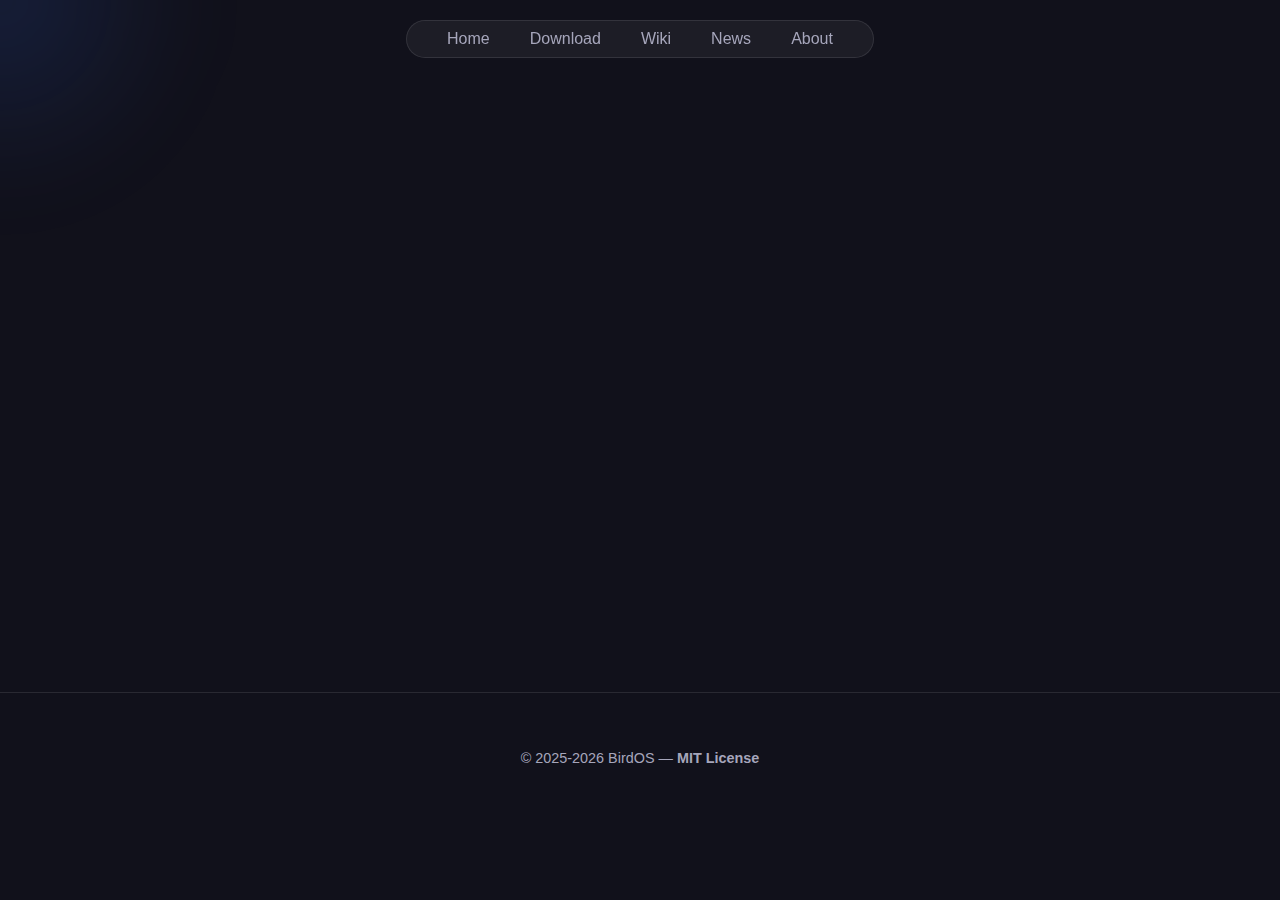
<file: about.html>
<!DOCTYPE html>
<html lang="en">
<head>
    <meta charset="UTF-8">
    <title>About | BirdOS</title>
    <link rel="stylesheet" href="styles.css">
</head>
<body>
    <div id="cursor-glow"></div>

    <div class="navbar-container">
        <nav class="navbar">
            <ul>
                <li><a href="index.html">Home</a></li>
                <li><a href="download.html">Download</a></li>
                <li><a href="wiki.html">Wiki</a></li>
                <li><a href="news.html">News</a></li>
                <li><a href="about.html">About</a></li>
            </ul>
        </nav>
    </div>

    <section class="hero">
        <h1>About <span class="accent-text">BirdOS</span></h1>
        
        <div class="about-card">
            <span class="dev-role">Lead Developer</span>
       <h2 class="dev-name">
            George Xouliaras 
        <span class="badge"> Active</span>
        </h2>
            <h3 style="color: var(--text-dim); font-weight: 400;">Γιώργος Χουλιάρας</h3>
            <p style="margin-top: 20px; color: var(--text-main);">
                Hi, my name is George Xouliaras(Γιώργος Χουλιάρας)
                and i am the dev of BirdOS

            </p>
        </div>
    </section>

    <footer class="footer">
        <p>© 2025-2026 BirdOS — <strong>MIT License</strong></p>
    </footer>

    <script>
        const glow = document.getElementById('cursor-glow');
        document.addEventListener('mousemove', (e) => {
            requestAnimationFrame(() => {
                glow.style.left = `${e.clientX}px`;
                glow.style.top = `${e.clientY}px`;
            });
        });
    </script>
</body>
</html>
</file>
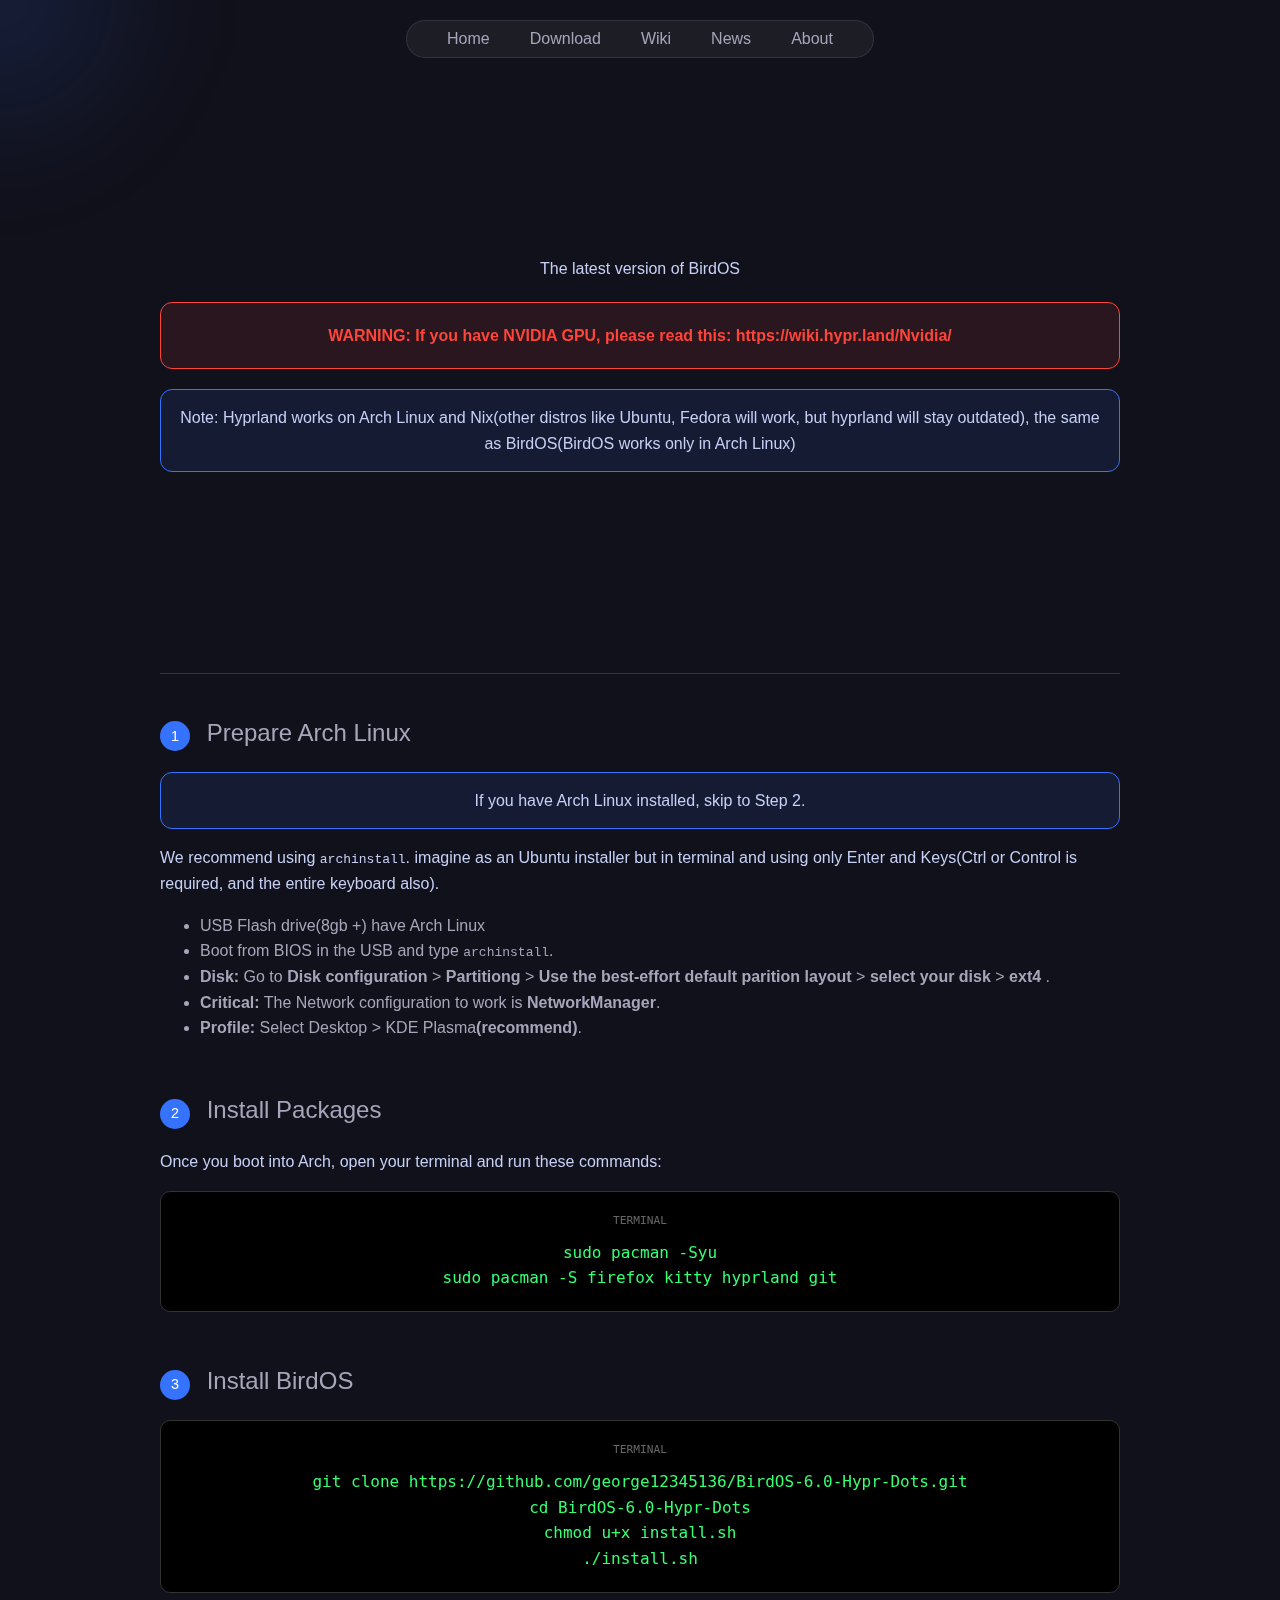
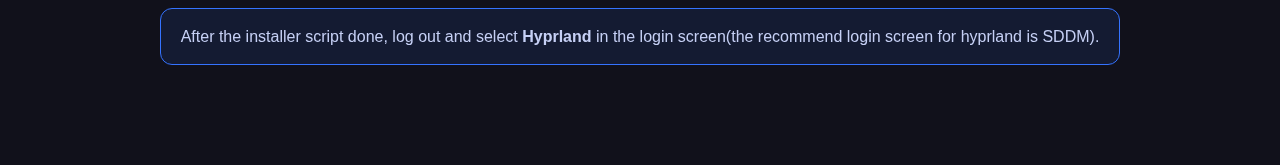
<file: download.html>
<!DOCTYPE html>
<html lang="en">
<head>
    <meta charset="UTF-8">
    <title>Download | BirdOS 6.0</title>
    <link rel="stylesheet" href="styles.css">
</head>
<body>
    <div id="cursor-glow"></div>
    <div id="screenshot-overlay"></div>

    <div class="navbar-container">
        <nav class="navbar">
            <ul>
                <li><a href="index.html">Home</a></li>
                <li><a href="download.html">Download</a></li>
                <li><a href="wiki.html">Wiki</a></li>
                <li><a href="news.html">News</a></li>
                <li><a href="about.html">About</a></li>
            </ul>
        </nav>
    </div>


<div class="wiki-container">
        <h1>Install <span class="accent-text">BirdOS 6.0</span></h1>
        <p>The latest version of BirdOS</p>
        
        <div class="warning-card">
            WARNING: If you have NVIDIA GPU, please read this: https://wiki.hypr.land/Nvidia/
        </div>

    <div class="note-card">
        Note: Hyprland works on Arch Linux and Nix(other distros like Ubuntu, Fedora will work, but hyprland will stay outdated), the same as BirdOS(BirdOS works only in Arch Linux)
    </div>

        <a href="news.html" class="wiki-link">
            Read Release Notes
        </a>

        <a href="https://github.com/george12345136/BirdOS-6.0-Hypr-Dots" class="wiki-link">
            Github Page
        </a>



        <hr style="border: 0; border-top: 1px solid #333; margin: 40px 0;">

        <h2 style="text-align: left;"><span class="step-number">1</span> Prepare Arch Linux</h2>
        <div class="note-card">If you have Arch Linux installed, skip to Step 2.</div>
        <p style="text-align: left;">We recommend using <code>archinstall</code>. imagine as an Ubuntu installer but in terminal and using only Enter and Keys(Ctrl or Control is required, and the entire keyboard also).</p>
        
        <ul style="text-align: left; color: var(--text-dim);">
            <li>USB Flash drive(8gb +) have Arch Linux</li>
            <li>Boot from BIOS in the USB and type <code>archinstall</code>.</li>
            <li><strong>Disk:</strong> Go to <strong>Disk configuration</strong> > <strong>Partitiong</strong> > <strong>Use the best-effort default parition layout</strong> > <strong>select your disk</strong> > <strong>ext4</strong> </b>.</li>
            <li><strong>Critical:</strong> The Network configuration to work is <b>NetworkManager</b>.</li>
            <li><strong>Profile:</strong> Select Desktop > KDE Plasma<strong>(recommend)</strong>.</li>
        </ul>

        <h2 style="text-align: left; margin-top: 50px;"><span class="step-number">2</span> Install Packages</h2>
        <p style="text-align: left;">Once you boot into Arch, open your terminal and run these commands:</p>

        <div class="terminal-block">
            sudo pacman -Syu<br>
            sudo pacman -S firefox kitty hyprland git
        </div>

        <h2 style="text-align: left; margin-top: 50px;"><span class="step-number">3</span> Install BirdOS</h2>
        <div class="terminal-block">
            git clone https://github.com/george12345136/BirdOS-6.0-Hypr-Dots.git<br>
            cd BirdOS-6.0-Hypr-Dots<br>
            chmod u+x install.sh<br>
            ./install.sh

        </div>

        <div class="note-card">
            After the installer script done, log out and select <b>Hyprland</b> in the login screen(the recommend login screen for hyprland is SDDM).
        </div>
    </div>


    <script>
        // Cursor and Overlay Logic
        const glow = document.getElementById('cursor-glow');
        const overlay = document.getElementById('screenshot-overlay');

        document.addEventListener('mousemove', (e) => {
            const x = e.clientX;
            const y = e.clientY;
            requestAnimationFrame(() => {
                glow.style.left = x + 'px';
                glow.style.top = y + 'px';
                if(overlay) {
                    overlay.style.setProperty('--x', x + 'px');
                    overlay.style.setProperty('--y', y + 'px');
                }
            });
        });
    </script>
</body>
</html>
</file>
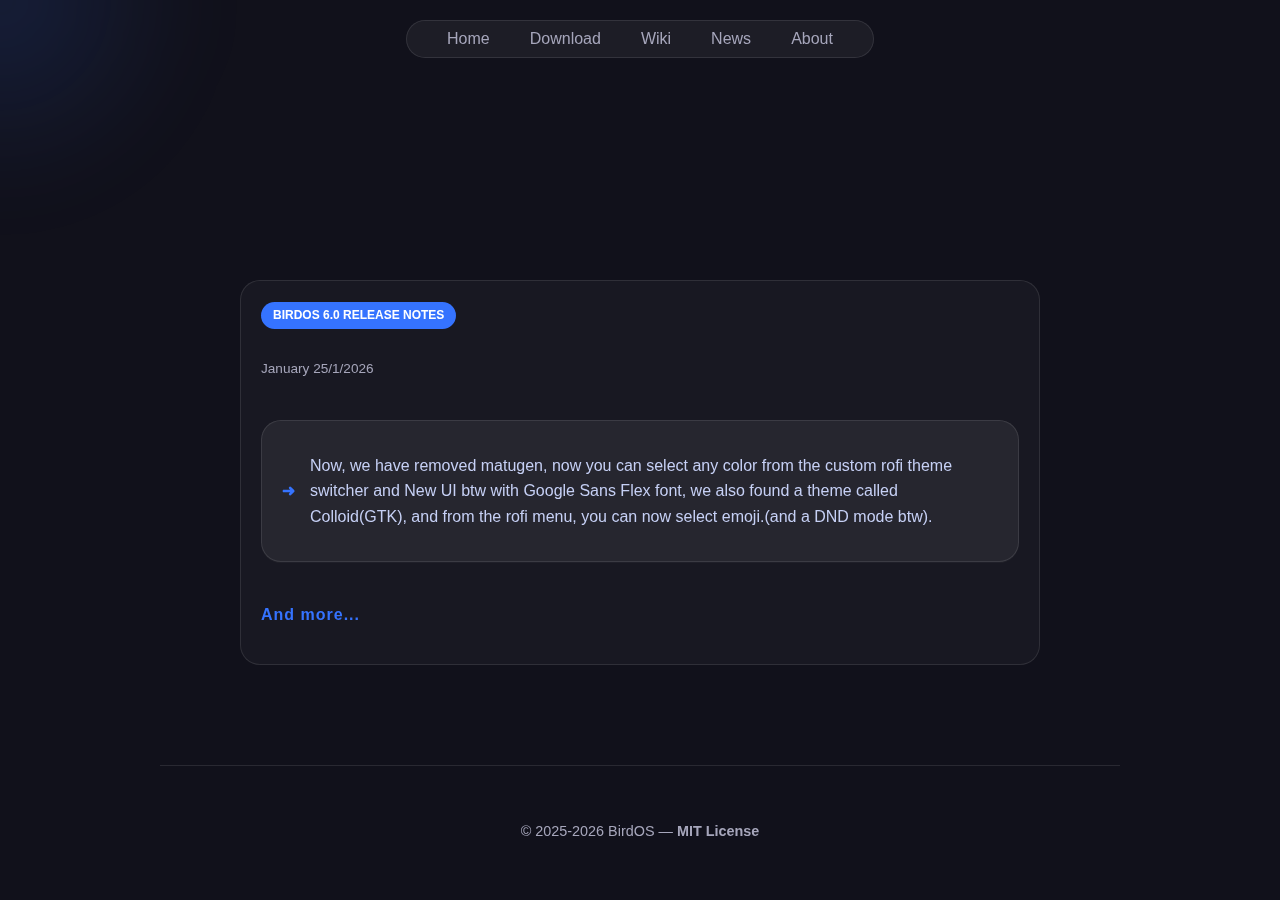
<file: news.html>
<!DOCTYPE html>
<html lang="en">
<head>
    <meta charset="UTF-8">
    <title>News | BirdOS</title>
    <link rel="stylesheet" href="styles.css">
</head>
<body>
    <div id="cursor-glow"></div>

    <div class="navbar-container">
        <nav class="navbar">
            <ul>
                <li><a href="index.html">Home</a></li>
                <li><a href="download.html">Download</a></li>
                <li><a href="wiki.html">Wiki</a></li>
                <li><a href="news.html">News</a></li>
                <li><a href="about.html">About</a></li>
            </ul>
        </nav>
    </div>

    <section class="hero">
        <h1>Latest <span class="accent-text">News</span></h1>
        
<div class="news-container">
    <span class="news-tag">BirdOS 6.0 Release Notes</span>
    <p style="color: var(--text-dim); font-size: 0.85rem; margin-bottom: 25px;">
    January 25/1/2026
    </p>
<div class="news-container">
    <div class="news-list">
        <div class="news-item">
            Now, we have removed matugen, now you can select any color from the custom rofi theme switcher and New UI btw with Google Sans Flex font, we also found a theme called Colloid(GTK), and from the rofi menu, you can now select emoji.(and a DND mode btw).
        </div>
    </div>

</div>
    <p style="margin-top: 25px; font-weight: bold; color: var(--accent); letter-spacing: 1px;">
        And more...
    </p>
</div>

    <footer class="footer">
        <p>© 2025-2026 BirdOS — <strong>MIT License</strong></p>
    </footer>

    <script>
        const glow = document.getElementById('cursor-glow');
        document.addEventListener('mousemove', (e) => {
            requestAnimationFrame(() => {
                glow.style.left = `${e.clientX}px`;
                glow.style.top = `${e.clientY}px`;
            });
        });
    </script>
</body>
</html>
</file>
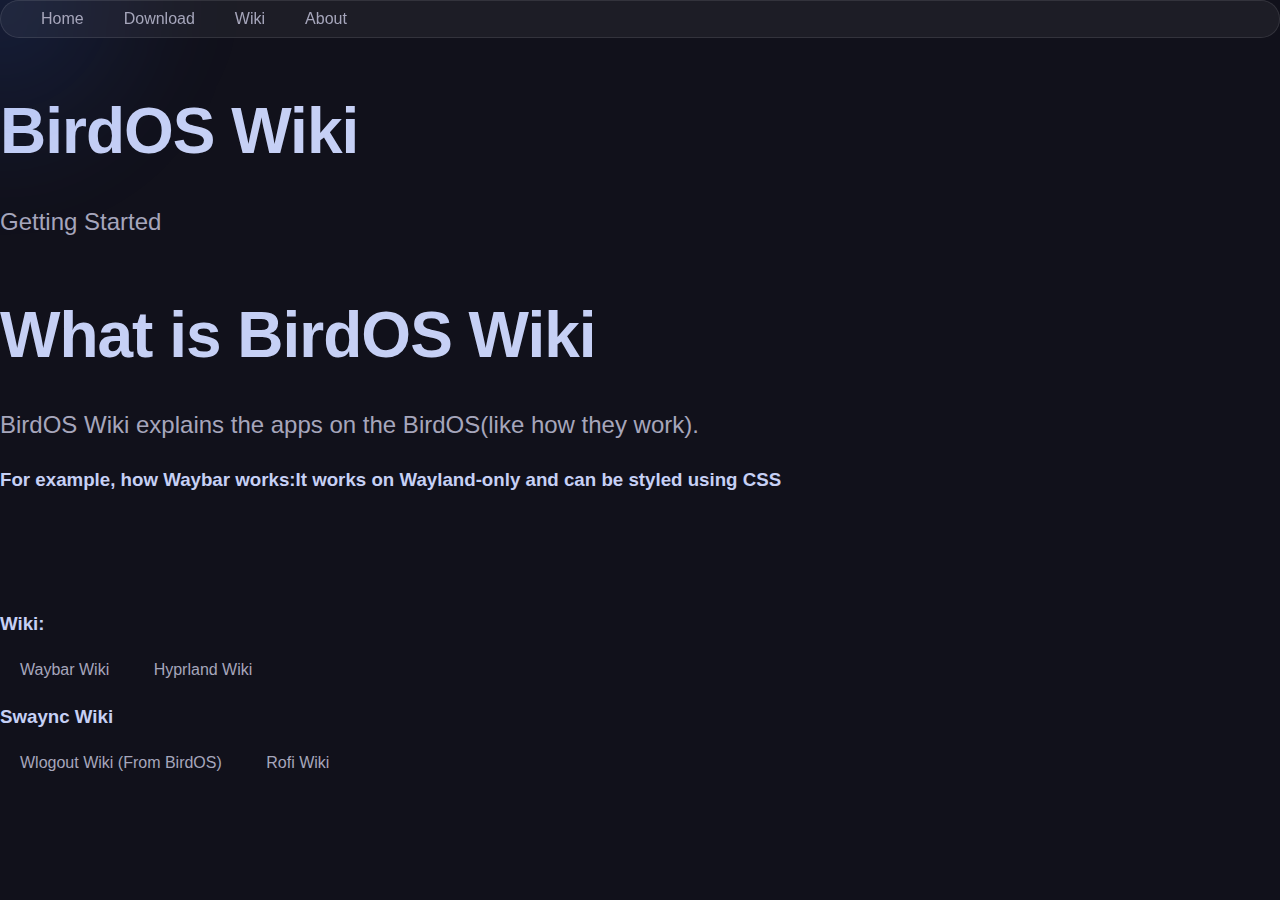
<file: wiki.html>
<!DOCTYPE html>
<html>
  <head>
    <title>BirdOS Wiki</title> 
    <link rel="stylesheet" href="styles.css" />
  </head>
  <body>
    <div id="cursor-glow"></div>
      <nav class="navbar">
          <ul>
            <li><a href="index.html">Home</a></li>
            <li><a href="https://github.com/george12345136/BirdOS-5.0-hyprland-dots">Download</a></li>
            <li><a href="">Wiki</a></li>
            <li><a href="">About</a></li>
          </ul>
      <h1 class="title">BirdOS Wiki</h1>
      <h2 class="title2">Getting Started</h2>
      <h1 class="titleW1">What is BirdOS Wiki</h1>
      <h2 class="titleE1">
         BirdOS Wiki explains the apps on the BirdOS(like how they work).
      </h2>
      <h3 class="titleE2">For example, how Waybar works:It works on Wayland-only and can be styled using CSS</h3>
      <br>
      <br>
      <br>
      <h3 class="wikiOP1">Wiki:</h3>
      <a href="https://github.com/Alexays/Waybar/wiki" target="_blank" class="waybarwiki">Waybar Wiki</a>
      <a href="https://wiki.hypr.land/" class="waybarwiki" target="_blank">Hyprland Wiki</a>
      <h3 class="waybarwiki">Swaync Wiki</h3>
      <a href="BirdOS Wlogout Wiki.txt"  class="waybarwiki">Wlogout Wiki (From BirdOS)</a>
      <a href="https://github.com/davatorium/rofi/wiki" class="waybarwiki" target="_blank">Rofi Wiki</a>
      <h3></h3>
  </body>
</html>

<script>
        const glow = document.getElementById('cursor-glow');
        
        document.addEventListener('mousemove', (e) => {
            glow.style.left = e.clientX + 'px';
            glow.style.top = e.clientY + 'px';
        });
    </script>
</file>
<file: styles.css>
/* Animattion */
@keyframes fadeInUp {
    from {
        opacity: 0;
        transform: translateY(30px);
    }
    to {
        opacity: 1;
        transform: translateY(0);
    }
}


.hero h1, 
.hero h2, 
.feature-card, 
.wiki-container h1, 
.wiki-link {
    opacity: 0; 
    animation: fadeInUp 0.8s ease-out forwards;
}

.hero h1 { animation-delay: 0.2s; }
.hero h2 { animation-delay: 0.4s; }

.feature-card:nth-child(1) { animation-delay: 0.6s; }
.feature-card:nth-child(2) { animation-delay: 0.7s; }
.feature-card:nth-child(3) { animation-delay: 0.8s; }

.wiki-link:nth-child(1) { animation-delay: 0.5s; }
.wiki-link:nth-child(2) { animation-delay: 0.6s; }
.wiki-link:nth-child(3) { animation-delay: 0.7s; }
.wiki-link:nth-child(4) { animation-delay: 0.8s; }



@import url('https://fonts.googleapis.com/css2?family=Google+Sans+Flex:opsz,wght@6..144,1..1000&display=swap');

:root {
    --bg-color: #11111b;
    --card-bg: rgba(255, 255, 255, 0.03);
    --accent: #3573ff;
    --text-main: #c6d0f5;
    --text-dim: #a6a6bb;
    --glass-border: rgba(255, 255, 255, 0.1);
}

* { box-sizing: border-box; }

body {
    background-color: var(--bg-color);
    color: var(--text-main);
    font-family: "Google Sans Flex", sans-serif;
    margin: 0;
    min-height: 100vh;
    overflow-x: hidden;
    line-height: 1.6;
}


#cursor-glow {
    position: fixed;
    top: 0;
    left: 0;
    width: 400px;
    height: 400px;
    background: radial-gradient(circle, rgba(53, 115, 255, 0.15) 0%, rgba(0, 0, 0, 0) 70%);
    border-radius: 50%;
    pointer-events: none;
    transform: translate(-50%, -50%);
    z-index: 0;
    filter: blur(40px);
    transition: transform 0.3s ease-out;
}


.navbar-container {
    position: sticky;
    top: 20px;
    display: flex;
    justify-content: center;
    z-index: 1000;
    padding: 0 20px;
}

.navbar ul {
    display: flex;
    list-style: none;
    padding: 5px 20px;
    margin: 0;
    background: rgba(255, 255, 255, 0.05);
    backdrop-filter: blur(15px);
    border: 1px solid var(--glass-border);
    border-radius: 30px;
}

.navbar a {
    color: var(--text-dim);
    text-decoration: none;
    padding: 10px 20px;
    font-weight: 500;
    transition: 0.3s;
}

.navbar a:hover {
    color: white;
    text-shadow: 0 0 10px rgba(255,255,255,0.5);
}


.hero, .wiki-container {
    max-width: 1000px;
    margin: 100px auto;
    padding: 0 20px;
    text-align: center;
    position: relative;
    z-index: 1;
}

/* Typography */
h1 { font-size: 4rem; margin-bottom: 0.5rem; letter-spacing: -1px; }
h2 { color: var(--text-dim); font-weight: 300; font-size: 1.5rem; }

.accent-text {
    background: linear-gradient(150deg,  #8caaee 0%, #f4b8e4 100%);
    -webkit-background-clip: text;
    -webkit-text-fill-color: transparent;
}


/* Cards & Buttons */
.feature-grid {
    display: grid;
    grid-template-columns: repeat(auto-fit, minmax(200px, 1fr));
    gap: 20px;
    margin-top: 50px;
}

.feature-card {
    background: var(--card-bg);
    padding: 30px;
    border-radius: 20px;
    border: 1px solid var(--glass-border);
    transition: 0.3s;
}

.feature-card:hover {
    border-color: #8caaee;
    transform: translateY(-5px);
    background: rgba(255, 255, 255, 0.06);
}

.wiki-link {
    display: block;
    background: var(--card-bg);
    color: var(--text-main);
    padding: 20px;
    margin: 10px 0;
    border-radius: 12px;
    text-decoration: none;
    border: 1px solid var(--glass-border);
    transition: 0.3s;
    text-align: left;
}

.wiki-link:hover {
    background: #8caaee;
    transform: translateX(10px);
}
/* About Page Specifics */
.about-card {
    background: var(--card-bg);
    backdrop-filter: blur(10px);
    border: 1px solid var(--glass-border);
    border-radius: 24px;
    padding: 40px;
    margin: 40px auto;
    max-width: 600px;
    text-align: center;
    opacity: 0;
    animation: fadeInUp 0.8s ease-out 0.4s forwards;
}

.dev-name {
    font-size: 2rem;
    margin: 10px 0;
    font-weight: 700;
}

.dev-role {
    color: var(--accent);
    text-transform: uppercase;
    letter-spacing: 2px;
    font-size: 0.9rem;
    margin-bottom: 20px;
    display: block;
}

.footer {
    margin-top: 100px;
    padding: 40px;
    border-top: 1px solid var(--glass-border);
    color: var(--text-dim);
    font-size: 0.9rem;
    text-align: center;
}
.badge {
    background: rgba(53, 255, 115, 0.1);
    color: #35ff73;
    padding: 5px 12px;
    border-radius: 50px;
    font-size: 0.8rem; /* Slightly bigger for readability */
    border: 1px solid rgba(53, 255, 115, 0.3);
    vertical-align: middle;
    margin-left: 10px;
    display: inline-flex;
    align-items: center;
    gap: 5px;
}

/* This makes the dot blink! */
@keyframes blink {
    0% { opacity: 1; }
    50% { opacity: 0.4; }
    100% { opacity: 1; }
}

.badge::before {
    content: "";
    width: 8px;
    height: 8px;
    background-color: #35ff73;
    border-radius: 50%;
    display: inline-block;
    animation: blink 1.5s infinite;
}

/* Warning and Note Boxes */
.warning-card {
    background: rgba(255, 69, 58, 0.1);
    border: 1px solid #ff453a;
    color: #ff453a;
    padding: 20px;
    border-radius: 12px;
    margin: 20px 0;
    font-weight: bold;
}

.note-card {
    background: rgba(53, 115, 255, 0.1);
    border: 1px solid var(--accent);
    color: var(--text-main);
    padding: 15px;
    border-radius: 12px;
    margin: 15px 0;
}

/* Code / Terminal Blocks */
.terminal-block {
    background: #000;
    color: #35ff73;
    font-family: 'monospace';
    padding: 20px;
    border-radius: 10px;
    border: 1px solid #333;
    overflow-x: auto;
    position: relative;
    margin: 15px 0;
}

.terminal-block::before {
    content: "Terminal";
    display: block;
    color: #666;
    font-size: 0.7rem;
    margin-bottom: 10px;
    text-transform: uppercase;
}

.step-number {
    background: var(--accent);
    color: white;
    width: 30px;
    height: 30px;
    display: inline-flex;
    align-items: center;
    justify-content: center;
    border-radius: 50%;
    margin-right: 10px;
    font-size: 0.9rem;
}

.news-container {
    max-width: 800px;
    margin: 40px auto;
    text-align: left;
    padding: 20px;
    background: var(--card-bg);
    border: 1px solid var(--glass-border);
    border-radius: 20px;
    backdrop-filter: blur(10px);
}

.news-tag {
    background: var(--accent);
    color: white;
    padding: 4px 12px;
    border-radius: 50px;
    font-size: 0.75rem;
    font-weight: bold;
    text-transform: uppercase;
    margin-bottom: 15px;
    display: inline-block;
}

.news-list {
    list-style: none;
    padding: 0;
}

.news-item {
    padding: 12px 0;
    border-bottom: 1px solid rgba(255,255,255,0.05);
    display: flex;
    align-items: center;
    gap: 15px;
}

.news-item:last-child { border-bottom: none; }

.news-item::before {
    content: "➜";
    color: var(--accent);
    font-weight: bold;
}
</file>
